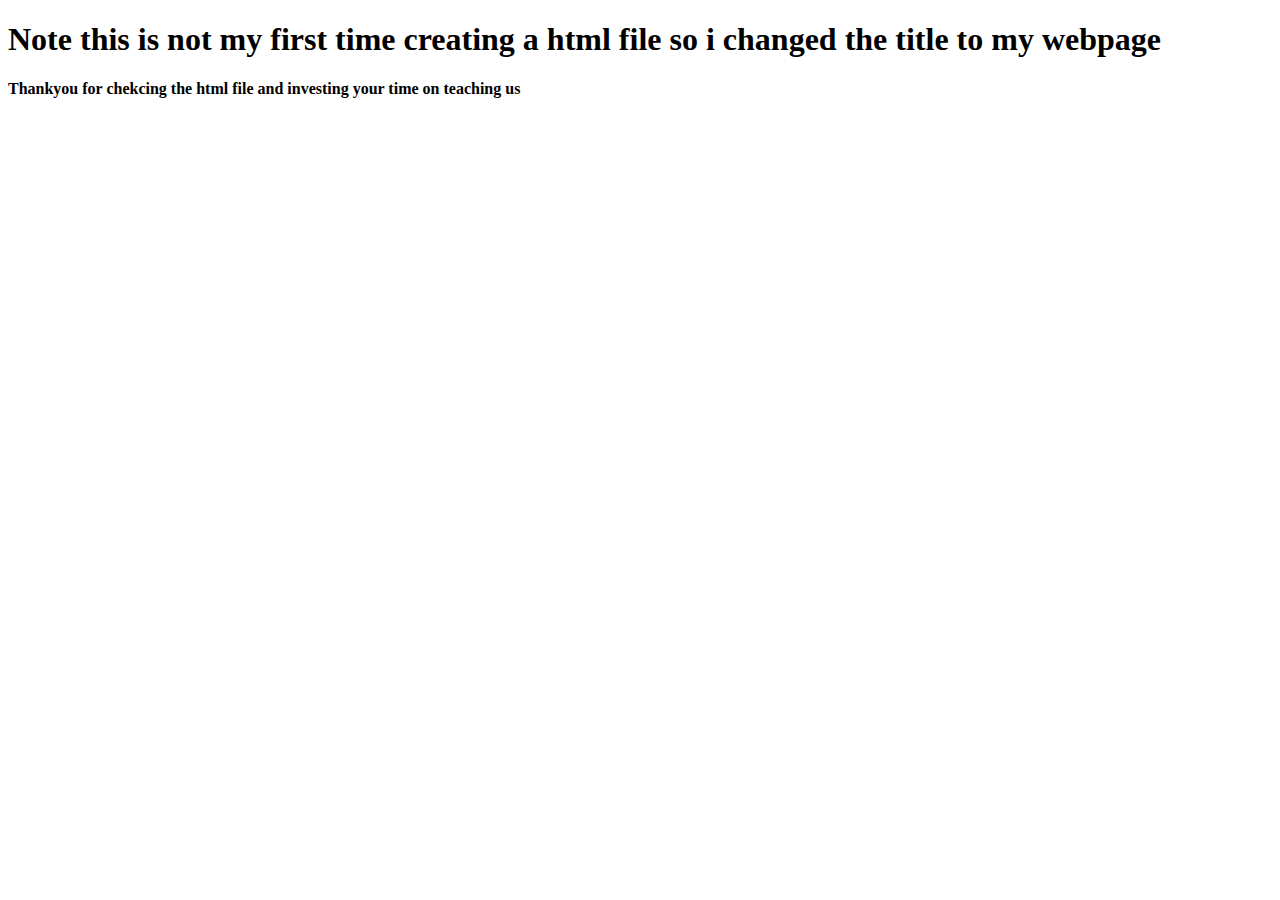
<file: HTML/html-boilerplate/index.html>
<!DOCTYPE html>
<html lang="en">
    <head>
        <meta charset="UTF-8">
        <title>My Webpage</title>

    </head>
    <body>
        <h1>Note this is not my first time creating a html file so i changed the title to my webpage </h1>
        <p><b>Thankyou for chekcing the html file and investing your time on teaching us</b></p>
        

    </body>
</html>
</file>
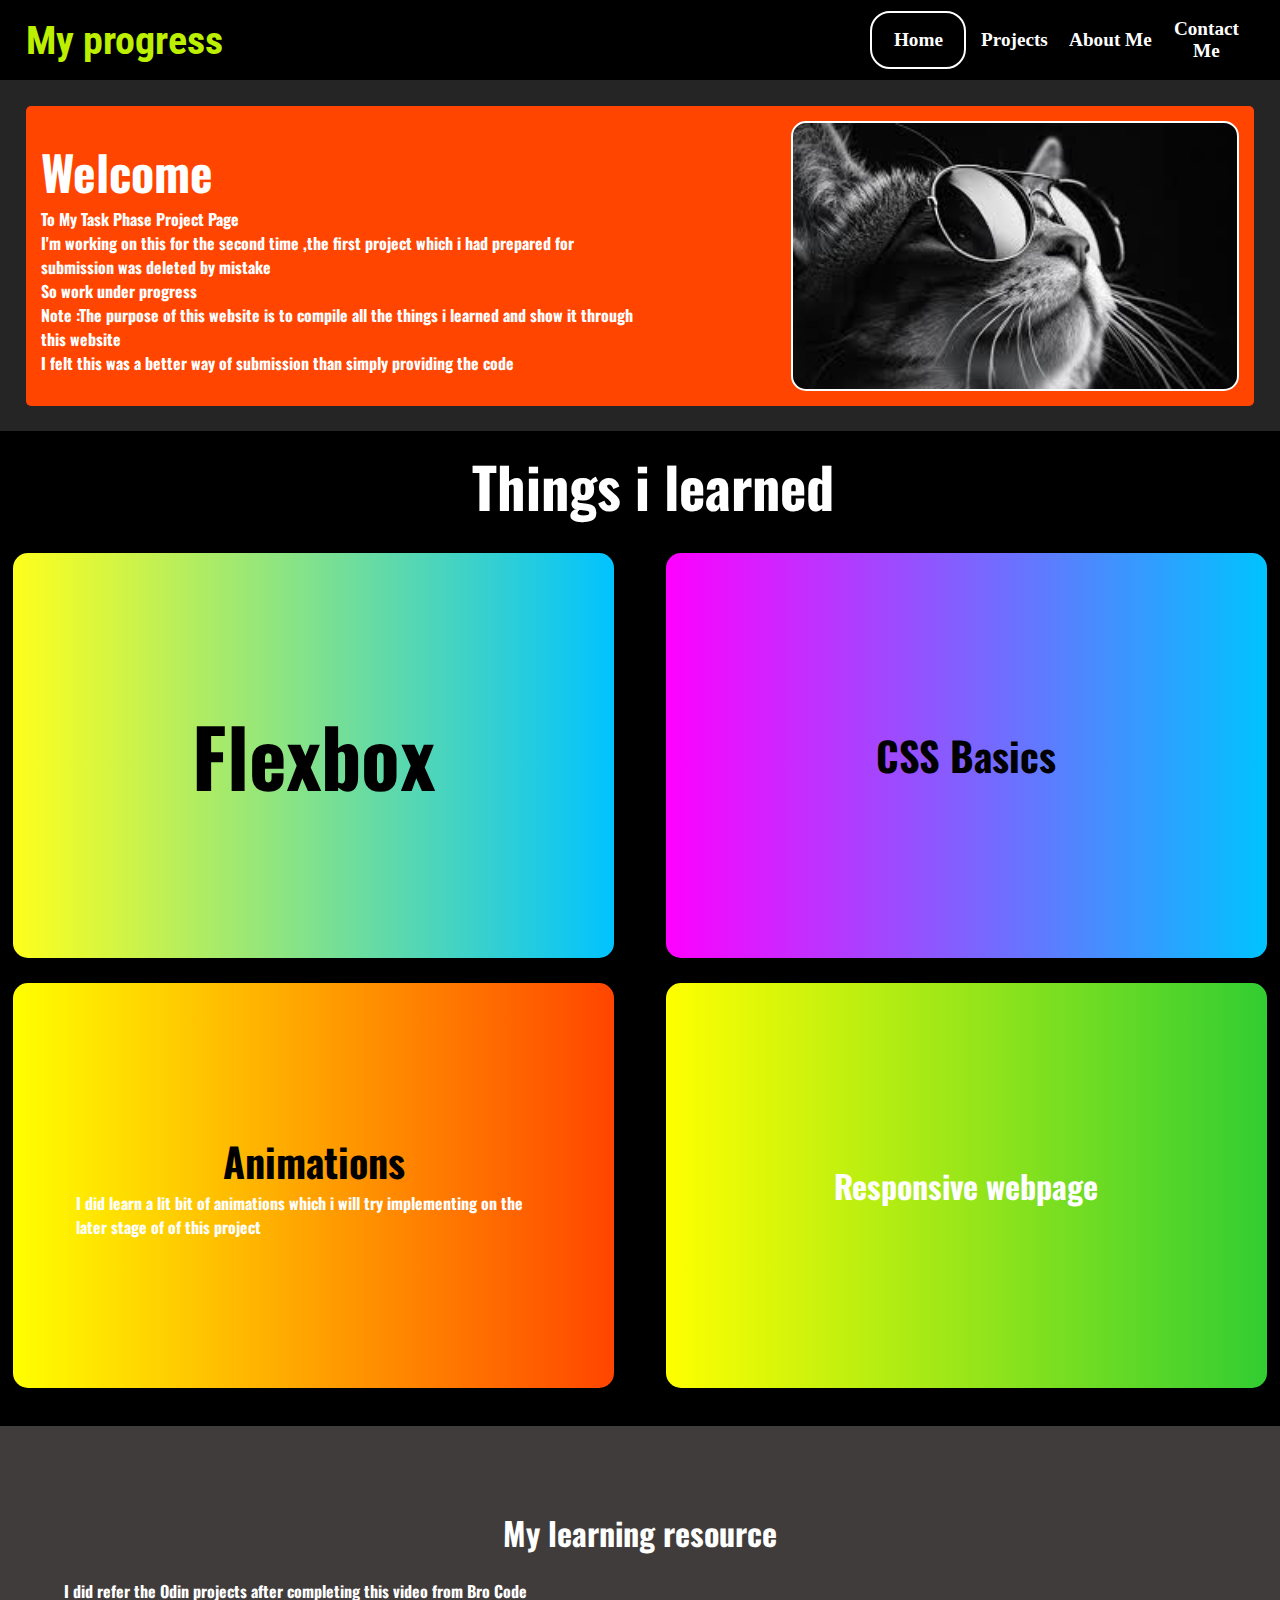
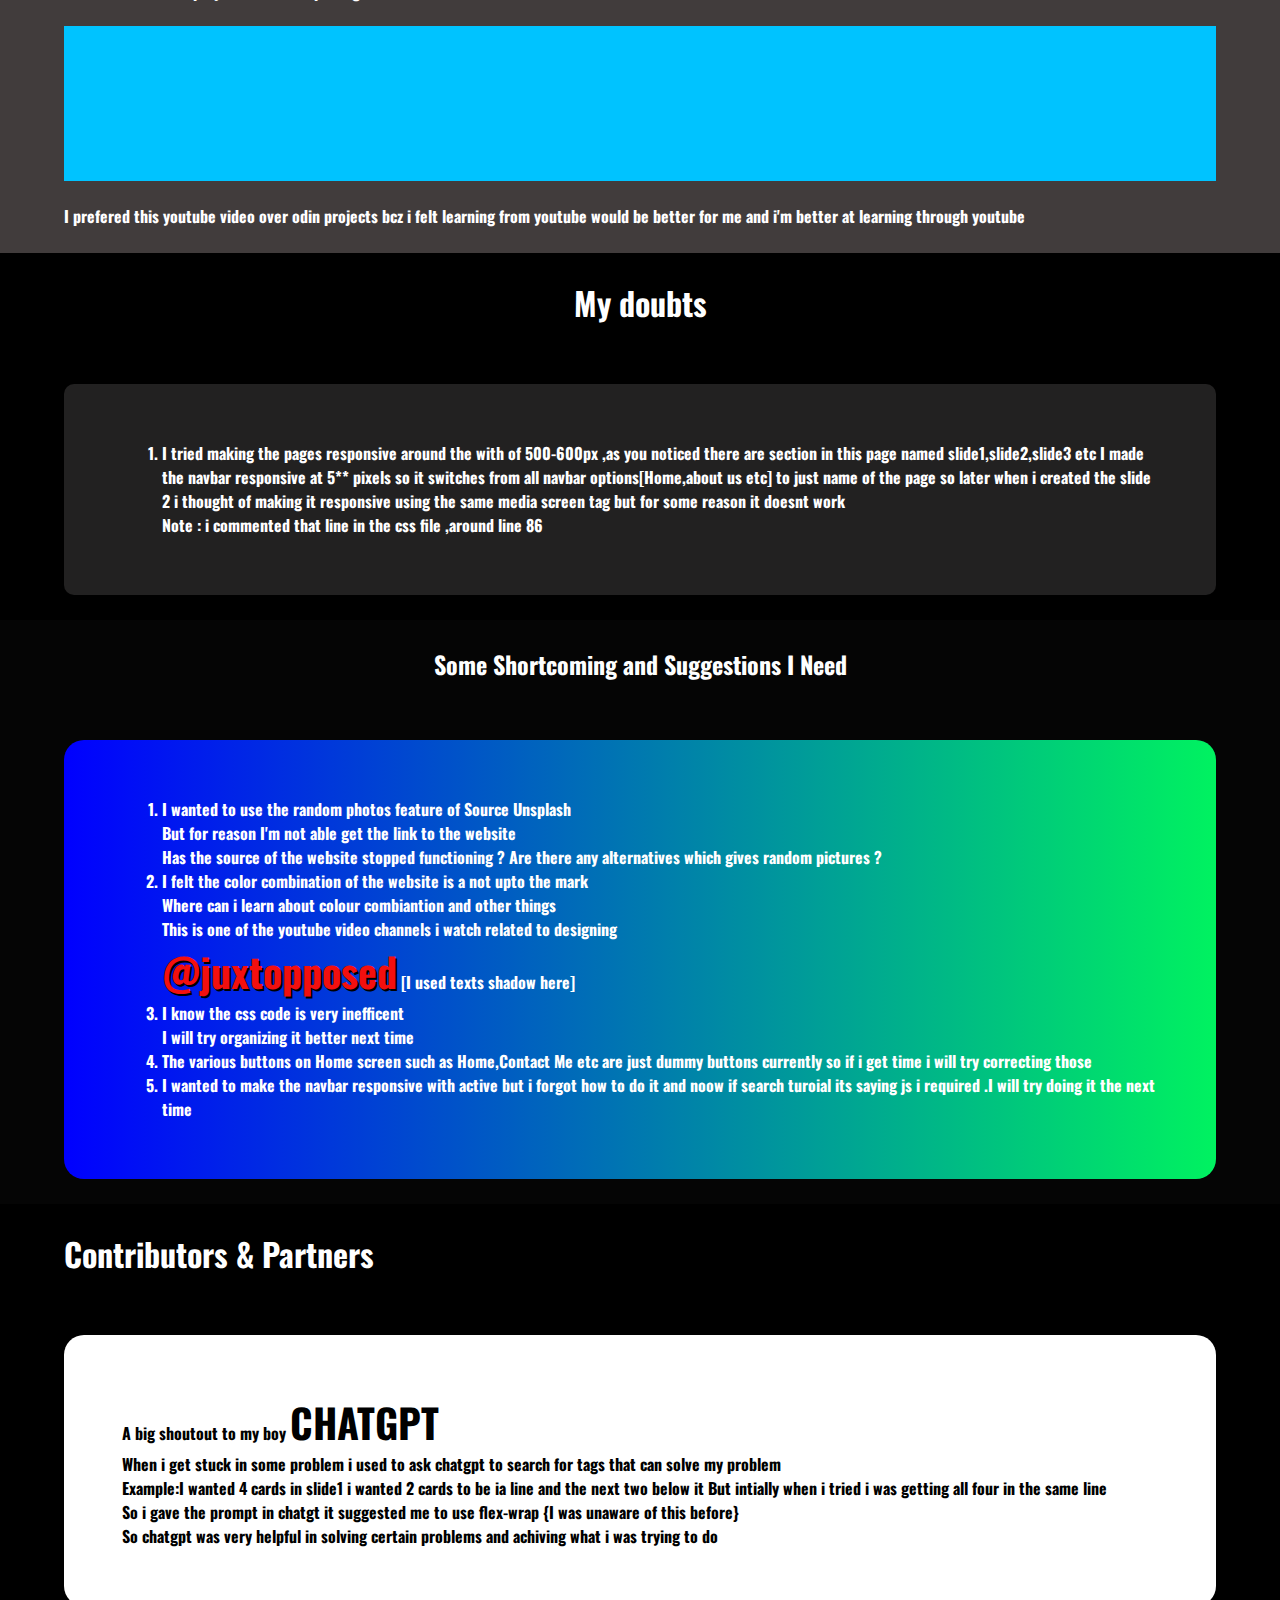
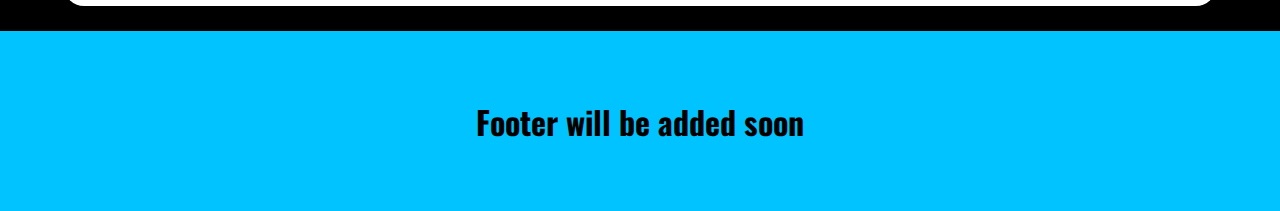
<file: HTML/WEEK2/css basics/index.html>
<!DOCTYPE html>
<html lang="en">
<head>
    <meta charset="UTF-8">
    <meta name="viewport" content="width=device-width, initial-scale=1.0">
    <link rel="stylesheet" href="style.css">
    <title>My progress</title>
    <link rel="preconnect" href="https://fonts.googleapis.com">
<link rel="preconnect" href="https://fonts.gstatic.com" crossorigin>
<link href="https://fonts.googleapis.com/css2?family=Roboto+Condensed:ital,wght@0,100..900;1,100..900&display=swap" rel="stylesheet">
<link rel="preconnect" href="https://fonts.googleapis.com">
<link rel="preconnect" href="https://fonts.gstatic.com" crossorigin>
<link href="https://fonts.googleapis.com/css2?family=Oswald:wght@200..700&family=Roboto+Condensed:ital,wght@0,100..900;1,100..900&display=swap" rel="stylesheet">
</head>
<body>
    <header>
        <div class="navbar">
            <div class="logo">My progress</div>
            <div class="subsections">
                <ul>
                    <li ><a href="" class="active">Home</a></li>
                    <li class=""Para><a href="">Projects</a></li>
                    <li class=""Para><a href="">About Me</a></li>
                    <li class=""Para><a href="">Contact Me</a></li>
                </ul>
            </div>
        </div>
    </header>
    <main>
        <section>
            <div class="slide1">
                <div class="welcome"><h1>Welcome</h1>To My Task Phase Project Page
                <p>I'm working on this for the second time ,the first project which i had prepared for submission was deleted by mistake</p>
            <p>So work under progress</p>
        <p>Note :The purpose of this website is to compile all the things i learned and show it through this website</p>
    <p>I felt this was a better way of submission than simply providing the code</p></div>
                <div class="image"></div>
            </div>
            <div class="slide2">
                <div class="title"><h1>Things i learned</h1></div>
                <div class="card1">
                    <div class="content">
                        <h1>Flexbox</h1>                    </div>
                </div>
                <div class="card2">
                    <div class="content">
                        <h1>CSS Basics</h1>                    </div>
                </div>
                <div class="card3">
                    <div class="content">
                        <h1>Animations</h1>
                    <p>I did learn a lit bit of animations which i will try implementing on the later stage of of this project</p>                    </div>
                </div>
                <div class="card4">
                    <div class="content">
                        <h1>Responsive webpage</h1>
                                       </div>
                </div>
            </div>
            
            <div class="slide3">
                <h1>My learning resource</h1>
                <p>I did refer the Odin projects after completing this video from Bro Code </p>
                <div class="holder"><iframe width="100%" height="100%" src="https://www.youtube.com/embed/HGTJBPNC-Gw?si=akSE1-hfYpzQ4JS7" title="YouTube video player" frameborder="0" allow="accelerometer; autoplay; clipboard-write; encrypted-media; gyroscope; picture-in-picture; web-share" referrerpolicy="strict-origin-when-cross-origin" allowfullscreen></iframe></div>
                
                <p>I prefered this youtube video over odin projects bcz i felt learning from youtube would be better for me and i'm better at learning through youtube </p>
                
            </div>
            <div class="slide4">
                <h1>My doubts</h1>
                <div class="content"><ol>
                    <li>I tried making the pages responsive around the with of 500-600px ,as you noticed there are section in this page named slide1,slide2,slide3 etc
                        I made the navbar responsive at 5** pixels so it switches from all navbar options[Home,about us etc] to just name of  the page so later when i created the slide 2 i thought of making it responsive using the same media screen tag but for some reason it doesnt work
                        <p>Note : i commented that line in the css 
                        file ,around line 86</p>
                    </li>
                    

                </ol></div>
                
            </div>
            <div class="slide5">
                <h1>Some Shortcoming and Suggestions I Need</h1>
                <div class="content">
                    
                    <ol>
                        <li>I wanted to use the random photos feature of Source Unsplash <p>But for reason I'm not able   get the link to the website </p>
                        Has the source of the website stopped functioning ?
                    Are there any alternatives which gives random pictures ?</li>
                    <li>I felt the color combination of the website is a not upto the mark 
                        <p>Where can i learn about colour combiantion and other things</p>
                        <p>This is one of the youtube video channels i watch related to designing   <p> <a href="https://www.youtube.com/@juxtopposed" target="_blank" rel="nopener a:active{
                            color: #00c3ff;
                        }noferrer">@juxtopposed</a>    [I used texts shadow here]   </p></p>      </li>
                            <li>I know the css code is very inefficent 
                                <p>I will try organizing it better next time</p>
                            </li>
                            <li>The various buttons on Home screen such as Home,Contact Me etc are just dummy buttons currently so if i get time i will try correcting those</li>
                            <li>I wanted to make the navbar responsive with active but i forgot how to do it and noow if search turoial its saying js i required .I will try doing it the next time </li>
                    </ol>
                </div>
            </div>
            <div class="slide6">
                <h1>Contributors & Partners</h1>
                <div class="content">
                    <p>A big shoutout to my boy   <b>CHATGPT</b></p>
                <p>When i get stuck in some problem i used to ask chatgpt to search for tags that can solve my problem </p>
                <p>Example:I wanted 4 cards in slide1 i wanted 2 cards to be ia line and the next two below it But intially when i tried i was getting all four in the same line </p>
                <p>
                    So i gave the prompt in chatgt it suggested me to use flex-wrap {I was unaware of this before}
                </p>
                <p>So chatgpt was very helpful in solving certain problems and achiving what i was trying to do </p>
                </div>
            </div>
        </section>
        <footer>
            <div class="box">
                <h1>Footer will be added soon</h1>
            </div>
        </footer>
    </main>
</html>
</file>
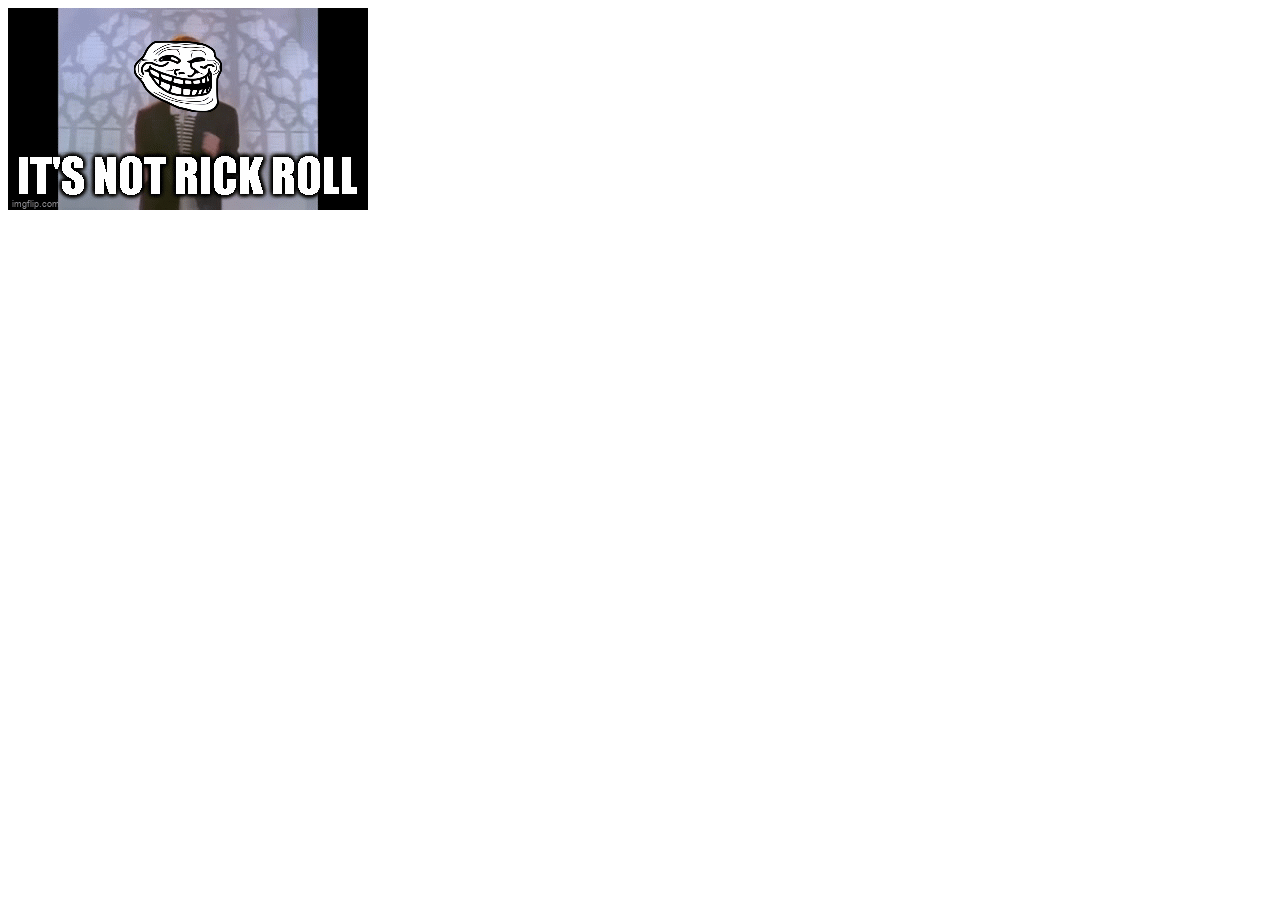
<file: HTML/Anchor & Images/about.html>
<!DOCTYPE html>
<html lang="en">
<head>
    <meta charset="UTF-8">
    <meta name="viewport" content="width=device-width, initial-scale=1.0">
    <title>Rick Roll again</title>
</head>
<body>
    <img src="1.gif">
</body>
</html>
</file>
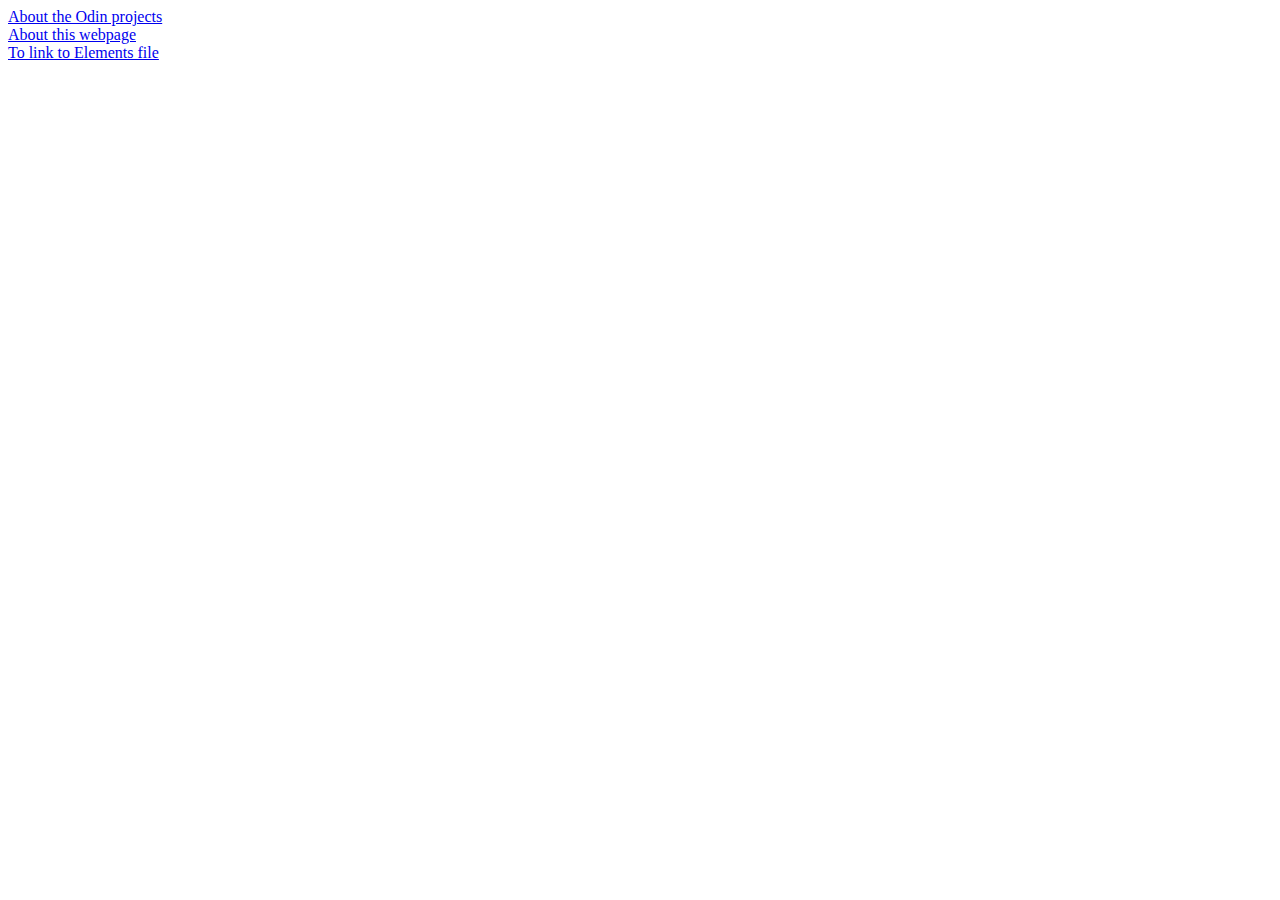
<file: HTML/Anchor & Images/link.html>
<!DOCTYPE html>
<html lang="en">
<head>
    <meta charset="UTF-8">
    <meta name="viewport" content="width=device-width, initial-scale=1.0">
    <title>Not Rick Roll</title>
</head>
<body>
    <a href="https://katb.in/mudobaqixeb" target="_blank">About the Odin projects</a><br>
    <a href="about.html" >About this webpage</a><br>
    <a href="../Elements and Tags/para.html">To link to Elements file</a>
</body>
</html>
</file>
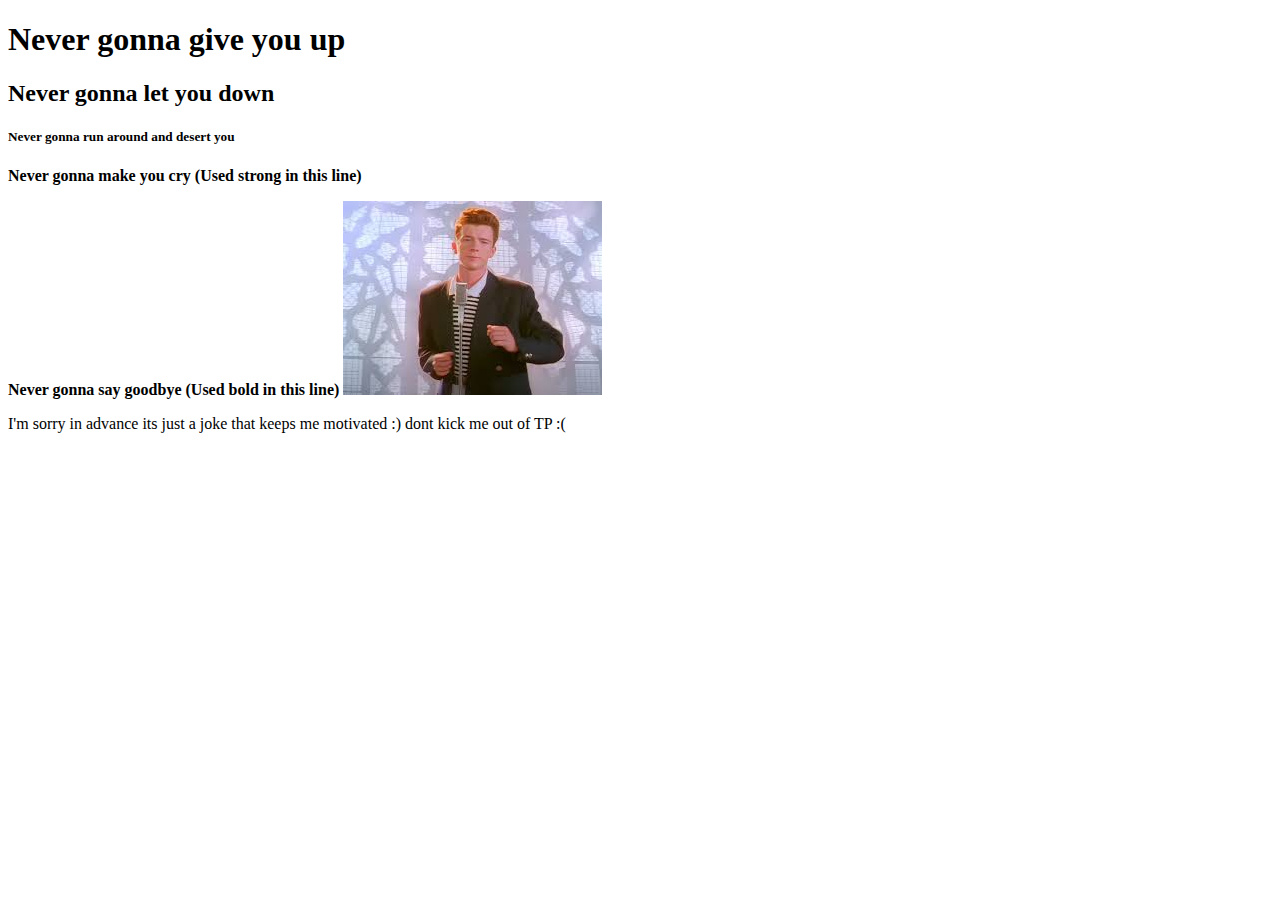
<file: HTML/Elements and Tags/para.html>
<!DOCTYPE html>
<html lang="en">
<head>
    <meta charset="UTF-8">
    <meta name="viewport" content="width=device-width, initial-scale=1.0">
    <title>RICK ROLL</title>
</head>
<body>
    <h1>Never gonna give you up</h1>
    <h2>Never gonna let you down</h2>
    <h5>Never gonna run around and desert you</h5>
    <p><strong>Never gonna make you cry (Used strong in this line)</strong></p>
    <b>Never gonna say goodbye (Used bold in this line)</b>

    <img src="images.jpeg"><p>I'm sorry in advance its just a joke that keeps me motivated :) dont kick me out of TP :(</p>
    <li></li>
</body>
</html>
</file>
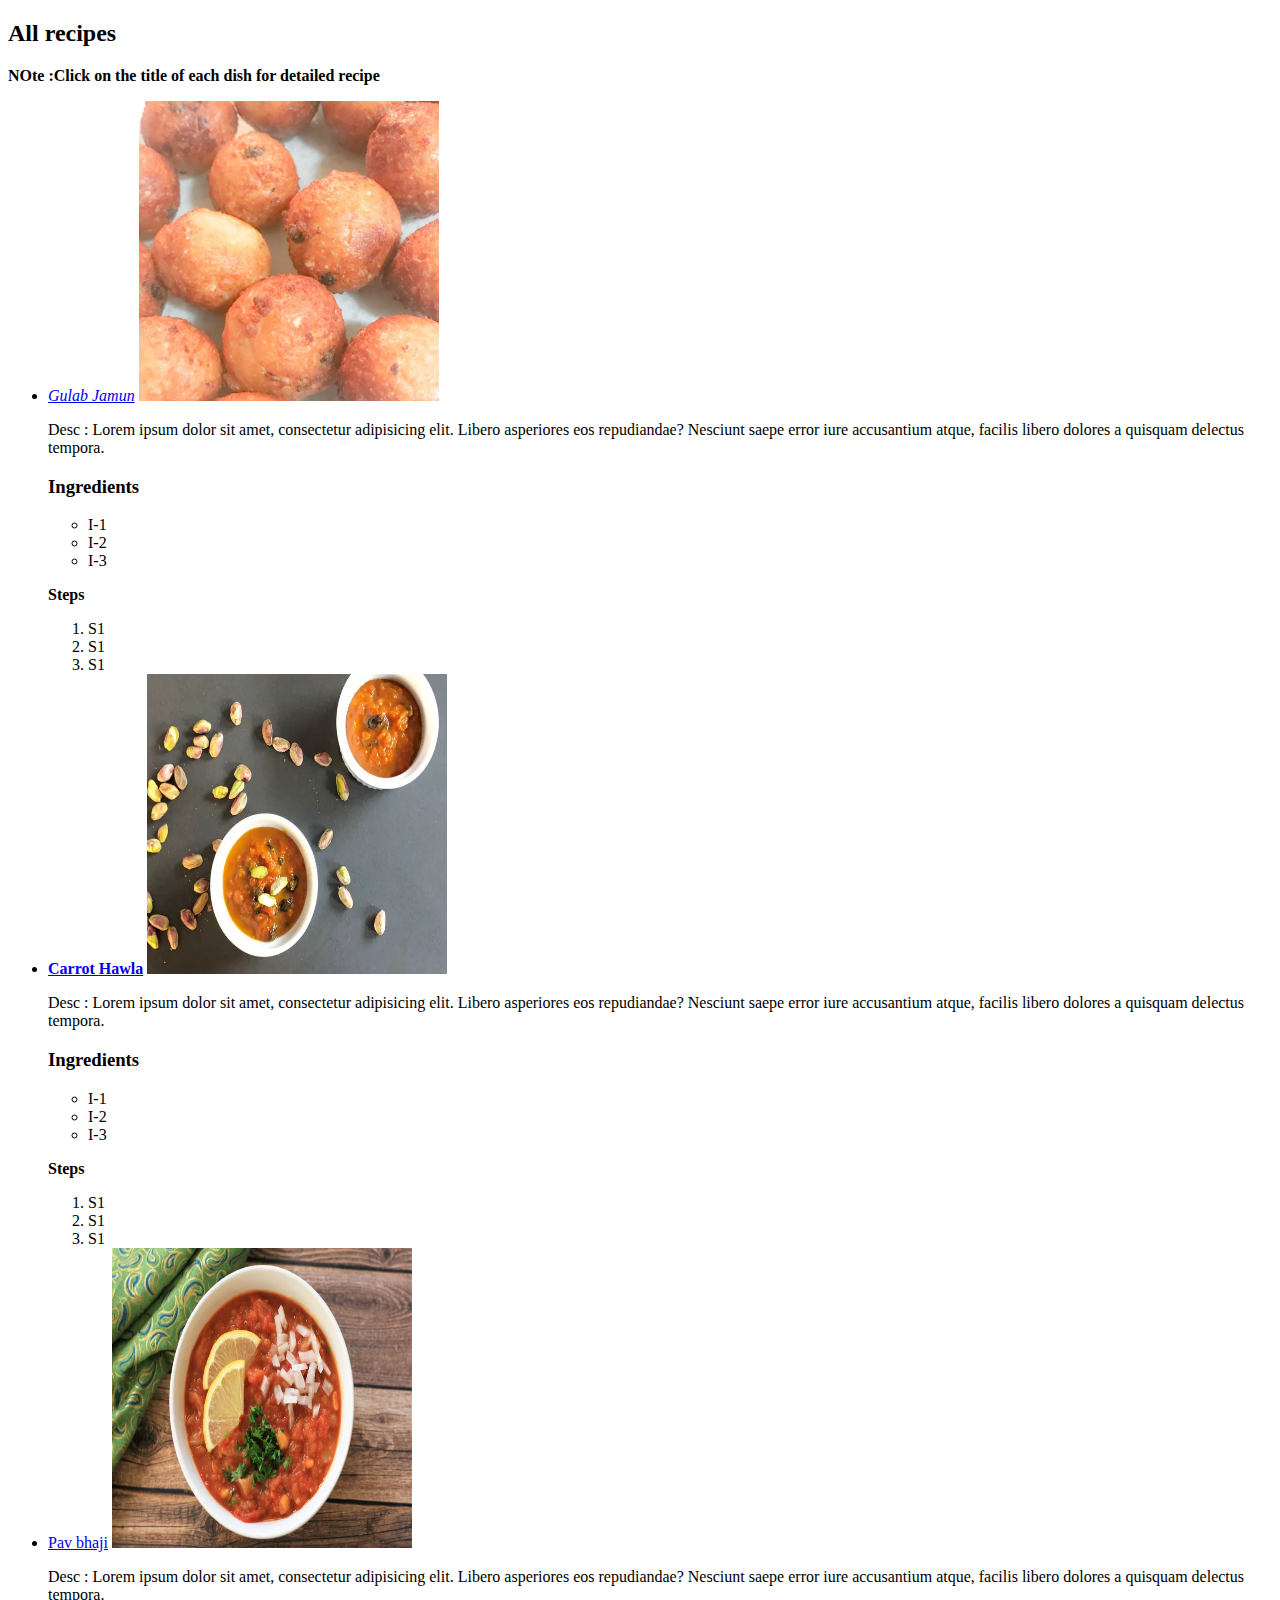
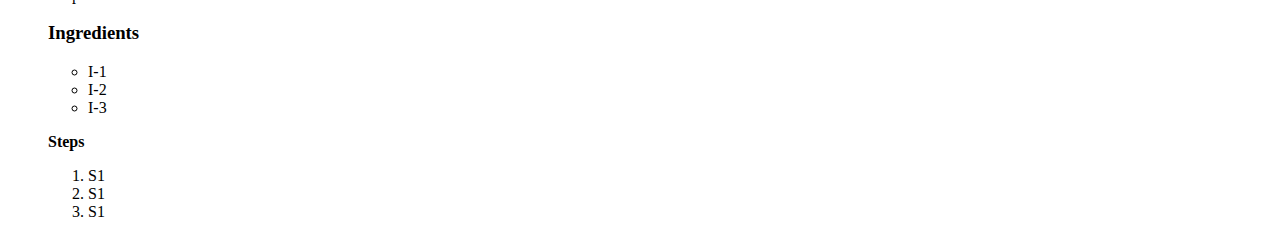
<file: HTML/odin-recipes/recipe.html>
<!DOCTYPE html>
<html lang="en">
<head>
    <meta charset="UTF-8">
    <meta name="viewport" content="width=\, initial-scale=1.0">
    <title>Document</title>
</head>
<body>
    <h2>All recipes </h2>
    <p><b>NOte :Click on the title of each dish for detailed recipe</b></p>
    <ul>
        <li>
            <a href="https://www.allrecipes.com/recipe/72467/gulab-jamun/"><em>Gulab Jamun</em></a>
            <img src="jamun.webp" width="300px" height="300" alt="">
            <p>Desc : Lorem ipsum dolor sit amet, consectetur adipisicing elit. Libero asperiores eos repudiandae? Nesciunt saepe error iure accusantium atque, facilis libero dolores a quisquam delectus tempora.</p>
            <h3>Ingredients</h3>
            <ul>
                <li>I-1</li>
                <li>I-2</li>
                <li>I-3</li>

            </ul>
            <P><b>Steps</b></P>
            <ol><li>S1</li>
                <li>S1</li>
                <li>S1</li>
            </ol>
        </li>
        <li>
            <a href="https://www.allrecipes.com/recipe/282238/gajar-ka-halwa-carrot-halwa/"><b>Carrot Hawla</b></a>
            <img src="carrot.webp" width="300px" height="300" alt="">
            <p>Desc : Lorem ipsum dolor sit amet, consectetur adipisicing elit. Libero asperiores eos repudiandae? Nesciunt saepe error iure accusantium atque, facilis libero dolores a quisquam delectus tempora.</p>
            <h3>Ingredients</h3>
            <ul>
                <li>I-1</li>
                <li>I-2</li>
                <li>I-3</li>

            </ul>
            <P><b>Steps</b></P>
            <ol><li>S1</li>
                <li>S1</li>
                <li>S1</li>
            </ol>
        </li>
        <li>
            <a href="https://www.allrecipes.com/recipe/268323/pav-bhaji-indian-curry/">Pav bhaji</a>
            <img src="pav.webp" width="300px" height="300" alt="">
            <p>Desc : Lorem ipsum dolor sit amet, consectetur adipisicing elit. Libero asperiores eos repudiandae? Nesciunt saepe error iure accusantium atque, facilis libero dolores a quisquam delectus tempora.</p>
            <h3>Ingredients</h3>
            <ul>
                <li>I-1</li>
                <li>I-2</li>
                <li>I-3</li>

            </ul>
            <P><b>Steps</b></P>
            <ol><li>S1</li>
                <li>S1</li>
                <li>S1</li>
            </ol>
        </li>

    </ul>
</body>
</html>
</file>
<file: HTML/WEEK2/css basics/style.css>
*{
    margin: 0;
    font-family: "Oswald", sans-serif;
  font-optical-sizing: auto;
  font-weight: 700;
  box-sizing: border-box;

  
}

.navbar{
    background-color: black;
    margin: 0;
    color: white;
    display: flex;
    flex-direction: row;  

  font-style: normal;
display: flex;
justify-content: space-between;
}
.logo{
    color: rgb(188, 240, 0);
    font-family: "Roboto Condensed", sans-serif;
  font-optical-sizing: auto;
  font-size: 2.5em;
  margin-left: 2%;
  font-style: normal;
display: flex;
justify-content: space-between;
align-items: center;
animation: fade 1s ease-in;
}
.navbar .subsections{
    position: relative;
    width: 50%;
    margin-right: 2%;
    display: flex;
    justify-content: right;
    animation: fade 1s ease;

}
.subsections ul{
    list-style: none;
    display: flex;
    height: 5em;
    align-items: center;

}
.subsections ul li{
    display: flex;
    height: 3em;
    width: auto;
    justify-content: center;
    align-items: center;

}

.subsections ul li a{
    text-decoration: none;
    color: white;
    font-size: larger;
    font-family: Georgia, 'Times New Roman', Times, serif;
    display: flex;
    height: 3em;
    width: 5em;
    justify-content: center;
    align-items: center;
    text-align: center;
   
    
}
.subsections ul li a:hover{
    color: rgb(0, 0, 0);
    background-color: white;
    border-radius: 5px;
    text-align: center;
    
}
.subsections ul li a.active{
    color: rgb(255, 255, 255);
    border: 2px solid white;
    border-radius: 20px;
}
.subsections ul li a.active:hover{
    color: rgb(0, 0, 0);
    border-radius: 5px;


}
@keyframes appear{
    from{
        opacity: 0;
        scale: 0.5;

    }
    to{
        opacity: 1;
        scale: 1;

    }
}
@keyframes fade{
    from{
        opacity: 0;

    }
    to{
        opacity: 1;

    }
}

@media screen and (max-width: 590px) {
    .navbar .subsections {
        display: none; /* Hide the element when screen width is <= 768px */
      }
    .navbar{
        justify-content: center;
        flex-direction: row;


    }
    /* Why does is not work here ?
    .slide2{
        flex-direction: column;
        padding: 5%;
        width: 99vw;
        

                
       
    }
    .slide2 .card1{
        background-image: linear-gradient(to left,rgb(131, 36, 255),blue);
        height: 50vh;
        width: 100%;
        margin-bottom:7% ;
    }
    .slide2 .card2,.card3,.card4{
        height: 50vh;
        width: 100%;
        margin-bottom:7% ;

    }
    

    .slide2 .card1 .content h1{
        color: white;

    } */
         
    
    
  }
section{
    background-color: rgb(37, 37, 37);
    color: white;
    padding-top: 2%;

}
.slide1{
    background-color: orangered;
    margin: 0% 2%;
    border-radius: 5px;
    display: flex;
    height: 150%;
    justify-content: space-between;
    padding: 15px;
    align-items: center;
    animation: appear linear;
    animation-timeline: view();
    animation-range: entry 0;
    animation: fade 1s ease;


    }
.slide1 .image{
    background-color: black;
    height: 30vh;
    width: 35vw;
    border: 2px solid white;
    overflow: hidden;
    background: url(./images/2.jpeg);
    background-size:cover;
    border-radius: 15px;
}
.slide1 .welcome{
    width: 50%;
}
.slide1 .welcome h1{
    font-size: 3em;
}

.slide2 .title h1{
    font-size: 3.5em;
    text-align: center;
    width: 100vw;
    margin: 0 0 2% 0;
}
.slide2{
    

    display: flex;
    flex-wrap: wrap;
    margin: 2% 0 0 0;
    padding: 1%;
    justify-content: space-between;
    background-color: black;
}
.slide2 .card1{
    height: 45vh;
    width: 47vw;
    background-color: rgb(236, 80, 80);
    border-radius: 15px;
    background-image: linear-gradient(to left,#00c3ff,#ffff1c);
    padding: 5%;
    margin: 0 0 2% 0;
    display: flex;
    align-items: center;
    justify-content: center;
    animation: appear linear;
    animation-timeline: view();
    animation-range: entry 0;



}
.slide2 .card2,.card3,.card4{
    height: 45vh;
    width: 47vw;
background-image: linear-gradient(to left,#00c3ff,#ff00ff);
border-radius:  15px  ;    margin: 2% 0;
animation: appear linear;
    animation-timeline: view();
    animation-range: entry 0;


padding: 5%;
margin: 0 0 2% 0;
display: flex;
    align-items: center;
    justify-content: center;



}
.slide2 .card3{
    background-image: linear-gradient(to left,orangered,yellow);
    
}
.slide2 .card4{
    background-image: linear-gradient(to left,limegreen,yellow);
}
.slide2 .card1,.card3 .content h1{
    text-align: center;
    color: black;
    font-size: 2.5em;
}    

.slide2 .card1 .content{
    display: flex;
    justify-content: center;
}


.slide2 .card2 .content h1{
    color: black;
    font-size: 2.5em;
}
.slide2 .card2 .content{
    display: flex;
    justify-content: center;
}
.slide3{
    background-color: rgb(65, 60, 60);
    color: black;
    padding: 2% 5%;
    display: flex;
    flex-direction: column;
    color: white;
    height: auto;
    animation: appear linear;
    animation-timeline: view();
    animation-range: entry 0;
    
    
justify-items: center;}
.slide3 h1{
    
    display: flex;
justify-content: center;margin: 5% 0;

margin-bottom: 2%;}
.slide3 .holder{
    height:90% ;
    width: 100%;
background-color: #00c3ff;
margin: 2% 0 ;

}

@media screen and (max-width: 590px) {
    .slide2{
        flex-direction: column;
        padding: 5%;
        width: 99vw;
        

                
       
    }
    .slide2 .card1{
        background-image: linear-gradient(to left,rgb(131, 36, 255),blue);
        height: 50vh;
        width: 100%;
        margin-bottom:7% ;
    }
    .slide2 .card2,.card3,.card4{
        height: 50vh;
        width: 100%;
        margin-bottom:7% ;

    }
    

    .slide2 .card1 .content h1{
        color: white;

    } 
}


/* slide and more */
.slide4{
    background-color: rgb(0, 0, 0);
    height: auto;
    width: 100;
    padding: 2% 5%;
    
}
.slide4 h1{
    
    text-align: center;
    font-size: 2em;
    color: #ffffff;


}


.slide4 .content{
    background-color: #222121;
    margin-top: 5%;
    padding: 5%;
    justify-content: center;
    border-radius: 10px;
    animation: appear linear;
    animation-timeline: view();
    animation-range: entry 0;

}
.slide5{
    background-color: rgb(5, 5, 5);
    color: #504f4f;
    height: auto;
    display: flex;
    flex-direction: column;
    padding: 2% 5%;

    justify-content: center;
}
.slide5 .content{
    background-image: linear-gradient(to left,#00F260,blue);

    color: white;
    margin-top: 5%;
    padding: 5%;
    justify-content: center;
    border-radius: 20px;
    animation: appear linear;
    animation-timeline: view();
    animation-range: entry 0;

}
.slide5 h1{
    font-size: 1.5em;
    text-align: center;color: #feffff;
}

.slide5 a{
    text-decoration: none;
    color: #f30f0f;
    text-shadow: 2px 2px  black;
    font-size: 2.5em;
    text-align: center;
}
.slide6{
    height: auto;
    padding: 2% 5%;
    background: #000000;
    color: white;
}
.slide6 .content{
    /* background-image: linear-gradient(to left,#f24500,blue); */

    background-color: white;
    color: rgb(0, 0, 0);
    margin-top: 5%;
    padding: 5%;
    justify-content: center;
    border-radius: 20px;
    animation: appear linear;
    animation-timeline: view();
    animation-range: entry 0;

}

.slide6 p b{
    font-size: 2.5em;
}


/* footer */

.box{
    height: 20vh;
    color: #000000;
    background-color: #00c3ff;
      padding:  2% 5%;
    display: flex;
    align-items: center;
    justify-content: center;
    animation: appear linear;
    animation-timeline: view();
    animation-range: entry 0;
}
</file>
